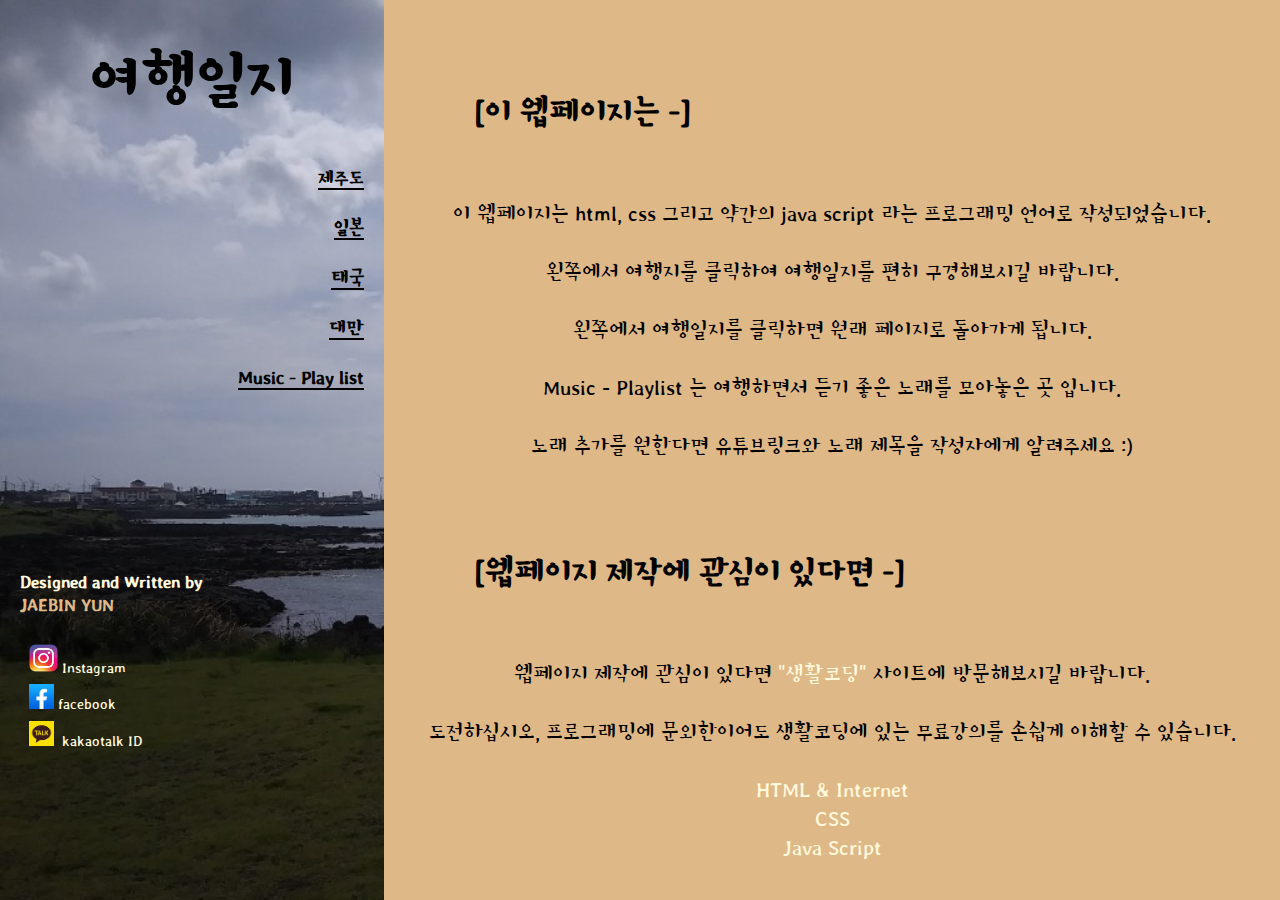
<file: index.html>
<!DOCTYPE html>
<html lang="ko">
<head>
    <meta charset="UTF-8">
    <title>여행</title>
    <link rel="stylesheet" href="./여행.css">
    <link rel="stylesheet" href="https://cdnjs.cloudflare.com/ajax/libs/font-awesome/4.7.0/css/font-awesome.min.css">
    <link href="https://fonts.googleapis.com/css2?family=Stylish&display=swap" rel="stylesheet"> 
</head>
<body>
    <header>
        <br>
        <h1>
            <a href="index.html" id="tour">여행일지</a>
        </h1>
        <h3><br><br>
            <ul>   
                <div id="where">
                    <script type="text/javascript">
                        function showHide(id) {
                            var obj = document.getElementById(id);
                                if (obj.style.display == 'none'){
                                obj.style.display = 'block';
                                }
                
                                else{
                                    obj.style.display = 'none';
                                }
                            }
                    </script>
                    <li> 
                        <a onclick="showHide('name')" onfocus="this.blur()" id="tour">
                        제주도
                        </a>
                        <div id=name style="display:none">
                            <a href="여행_제주도_part1.html" id="tour">첫 번째 제주도 여행</a><br>
                            두 번째 제주도 여행
                        </div>
                    </li><br>
                    <li> 일본 </li><br>
                    <li> 태국 </li><br>
                    <li> 대만 </li><br>
                    <li> Music - Play list </li>
                </div>
            </ul>
        </h3>
       
        <h3 id="who">
            <br><br><br><br><br><br><br>
            Designed and Written by <br> <b>JAEBIN YUN</b>
            </h3>
            <nav>
                <ul>
                    <div id="sns">
                        <li><img src="instagram img.png"  width="8%"><a href="https://www.instagram.com/jaebin.yun/" rel="noopener noreferrer" target="_blank">&nbsp;Instagram</a></li>
                        <li><img src="facebook.jpg"  width="7%"><a href="https://www.facebook.com/profile.php?id=100005431368923" rel="noopener noreferrer" target="_blank">&nbsp;facebook</a></li>
                        <li><img src="kakao talk.png"  width="7%"><a title="gkjs4837">&nbsp; kakaotalk ID</a></li>
                    </div>
                </ul>
            </nav>
        </p>
    </header>
    <main>
        <div class="title">
            <span class="web"><strong> [이 웹페이지는 -] </strong></span><br>
        </div>
        <p>
            이 웹페이지는 html, css 그리고 약간의 java script 라는 프로그래밍 언어로 작성되었습니다. <br><br>
            왼쪽에서 여행지를 클릭하여 여행일지를 편히 구경해보시길 바랍니다. <br><br>
            왼쪽에서 여행일지를 클릭하면 원래 페이지로 돌아가게 됩니다. <br><br>
            Music - Playlist 는 여행하면서 듣기 좋은 노래를 모아놓은 곳 입니다. <br><br>
            노래 추가를 원한다면 유튜브링크와 노래 제목을 작성자에게 알려주세요 :)
        </p>
        <div class="title">
            <span class="web"><strong> [웹페이지 제작에 관심이 있다면 -] </strong></span><br>
        </div>
        <p>
            웹페이지 제작에 관심이 있다면 <a href="https://opentutorials.org/course/1" target="_blank">"생활코딩"</a> 사이트에 방문해보시길 바랍니다. <br><br>
            도전하십시오, 프로그래밍에 문외한이어도 생활코딩에 있는 무료강의를 손쉽게 이해할 수 있습니다.<br><br>
            <a href="https://opentutorials.org/course/3084" target="_blank"> HTML & Internet </a><br>
            <a href="https://opentutorials.org/course/3086" target="_blank"> CSS </a><br>
            <a href="https://opentutorials.org/course/3085" target="_blank"> Java Script </a>
        </p>
            <br>
            <span id="dog_sound">
                <a onclick="showHide('var1')" onfocus="this.blur()">
                    작성자 간식 사주기(클릭)
                </a>
                <div id=var1 style="display:none">
                    >>> 농협 302 1427 6981 31 <<<
                </div>
            </span>
    </main>
</body>
</html>
</file>
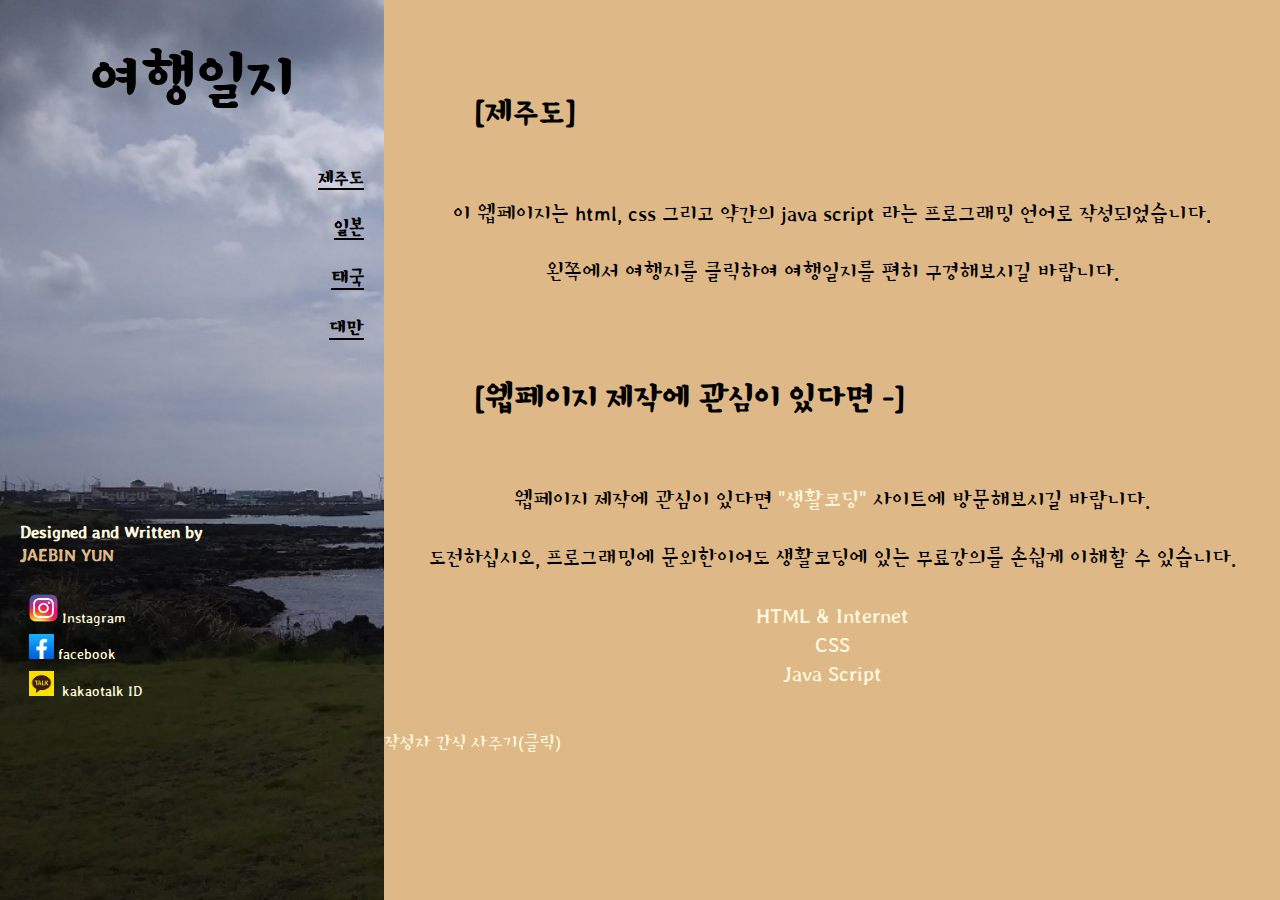
<file: 여행_제주도_part1.html>
<!DOCTYPE html>
<html lang="ko">
<head>
    <meta charset="UTF-8">
    <title>여행</title>
    <link rel="stylesheet" href="./여행.css">
    <link rel="stylesheet" href="https://cdnjs.cloudflare.com/ajax/libs/font-awesome/4.7.0/css/font-awesome.min.css">
    <link href="https://fonts.googleapis.com/css2?family=Stylish&display=swap" rel="stylesheet"> 
</head>
<body>
    <header>
        <br>
        <h1>
            <a href="여행.html" id="tour">여행일지</a>
        </h1>
        <h3><br><br>
            <ul>   
                <div id="where">
                    <script type="text/javascript">
                        function showHide(id) {
                            var obj = document.getElementById(id);
                                if (obj.style.display == 'none'){
                                obj.style.display = 'block';
                                }
                
                                else{
                                    obj.style.display = 'none';
                                }
                            }
                    </script>
                    <li> 
                        <a onclick="showHide('name')" onfocus="this.blur()" id="tour">
                        제주도
                        </a>
                        <div id=name style="display:none">
                            <a href="여행_제주도_part1.html" id="tour" "current">첫 번째 제주도 여행</a><br>
                            두 번째 제주도 여행
                        </div>
                    </li><br>
                    <li> 일본 </li><br>
                    <li> 태국 </li><br>
                    <li> 대만 </li>
                </div>
            </ul>
        </h3>
       
        <h3 id="who">
            <br><br><br><br><br><br><br>
            Designed and Written by <br> <b>JAEBIN YUN</b>
            </h3>
            <nav>
                <ul>
                    <div id="sns">
                        <li><img src="instagram img.png"  width="8%"><a href="https://www.instagram.com/jaebin.yun/" rel="noopener noreferrer" target="_blank">&nbsp;Instagram</a></li>
                        <li><img src="facebook.jpg"  width="7%"><a href="https://www.facebook.com/profile.php?id=100005431368923" rel="noopener noreferrer" target="_blank">&nbsp;facebook</a></li>
                        <li><img src="kakao talk.png"  width="7%"><a title="gkjs4837">&nbsp; kakaotalk ID</a></li>
                    </div>
                </ul>
            </nav>
        </p>
    </header>
    <main>
        <div class="title">
            <span class="web"><strong> [제주도] </strong></span><br>
        </div>
        <p>
            이 웹페이지는 html, css 그리고 약간의 java script 라는 프로그래밍 언어로 작성되었습니다. <br><br>
            왼쪽에서 여행지를 클릭하여 여행일지를 편히 구경해보시길 바랍니다.
        </p>
        <div class="title">
            <span class="web"><strong> [웹페이지 제작에 관심이 있다면 -] </strong></span><br>
        </div>
        <p>
            웹페이지 제작에 관심이 있다면 <a href="https://opentutorials.org/course/1" target="_blank">"생활코딩"</a> 사이트에 방문해보시길 바랍니다. <br><br>
            도전하십시오, 프로그래밍에 문외한이어도 생활코딩에 있는 무료강의를 손쉽게 이해할 수 있습니다.<br><br>
            <a href="https://opentutorials.org/course/3084" target="_blank"> HTML & Internet </a><br>
            <a href="https://opentutorials.org/course/3086" target="_blank"> CSS </a><br>
            <a href="https://opentutorials.org/course/3085" target="_blank"> Java Script </a>
        </p>
            <br>
            <span id="dog_sound">
                <a onclick="showHide('var1')" onfocus="this.blur()">
                    작성자 간식 사주기(클릭)
                </a>
                <div id=var1 style="display:none">
                    >>> 농협 302 1427 6981 31 <<<
                </div>
            </span>
    </main>
</body>
</html>
</file>
<file: 여행.css>
@charset "utf-8";


    * {
        margin: 0;
        padding: 0;
        font-family: 'Stylish', sans-serif;
    }
    
    html, body {
        width: 100%;
        height: 100%;
        margin: 0;
    }
    
    header {
        float: left;
        margin: 0;
        width: 30%;
        height: 100%;
        background-image: url('sea of jeju.jpg');
        background-repeat: no-repeat;
        background-size: cover;
    }

    h1 {
        color: black;
        font-size: 65px;
        text-align: center;
        margin-top: 5%;
    }

   
    #who {
        margin-left: 20px;
        text-align: left;
        color: rgb(255, 248, 220);
    }

    p {
        text-align: center;
        margin-top: 2.5%;
        margin-bottom: 2.5%;
        font-size: 23px;
    }

    ul {
        text-decoration: underline;
        text-underline-position: under;
        margin-left: 5%;
        margin-bottom: 5%;
    }

    a {
        color: rgb(255, 248, 220);
        text-decoration: none;
    }

    main {
        width: 70%;
        height: 100%;
        float:right;
        background-color: burlywood;
        color: black;
        overflow: scroll;
    }
    img {
        margin-top: 2%;
    }
    
    .web {
        font-size: 35px;
        float: left;
    }
   
    .title {
        margin-top: 10%;
        margin-left: 10%;
        margin-right: 10%;
        margin-bottom: 10%;
    }
    
    b {
        color: burlywood;
    }

    #sns {
        list-style: none;
        float: left;
        margin-left: 10px;
        display: inline;
    }

    #where {
        text-align: right;
        margin-right: 20px;
        list-style: none;
        text-decoration: none;
        font-size: 20px;
    }
    
    #dog_sound {
        font-size: 20px;
        color: blueviolet;
    }

    #tour {
        color: black;
    }

    #current {
        color: green;
    }
</file>
